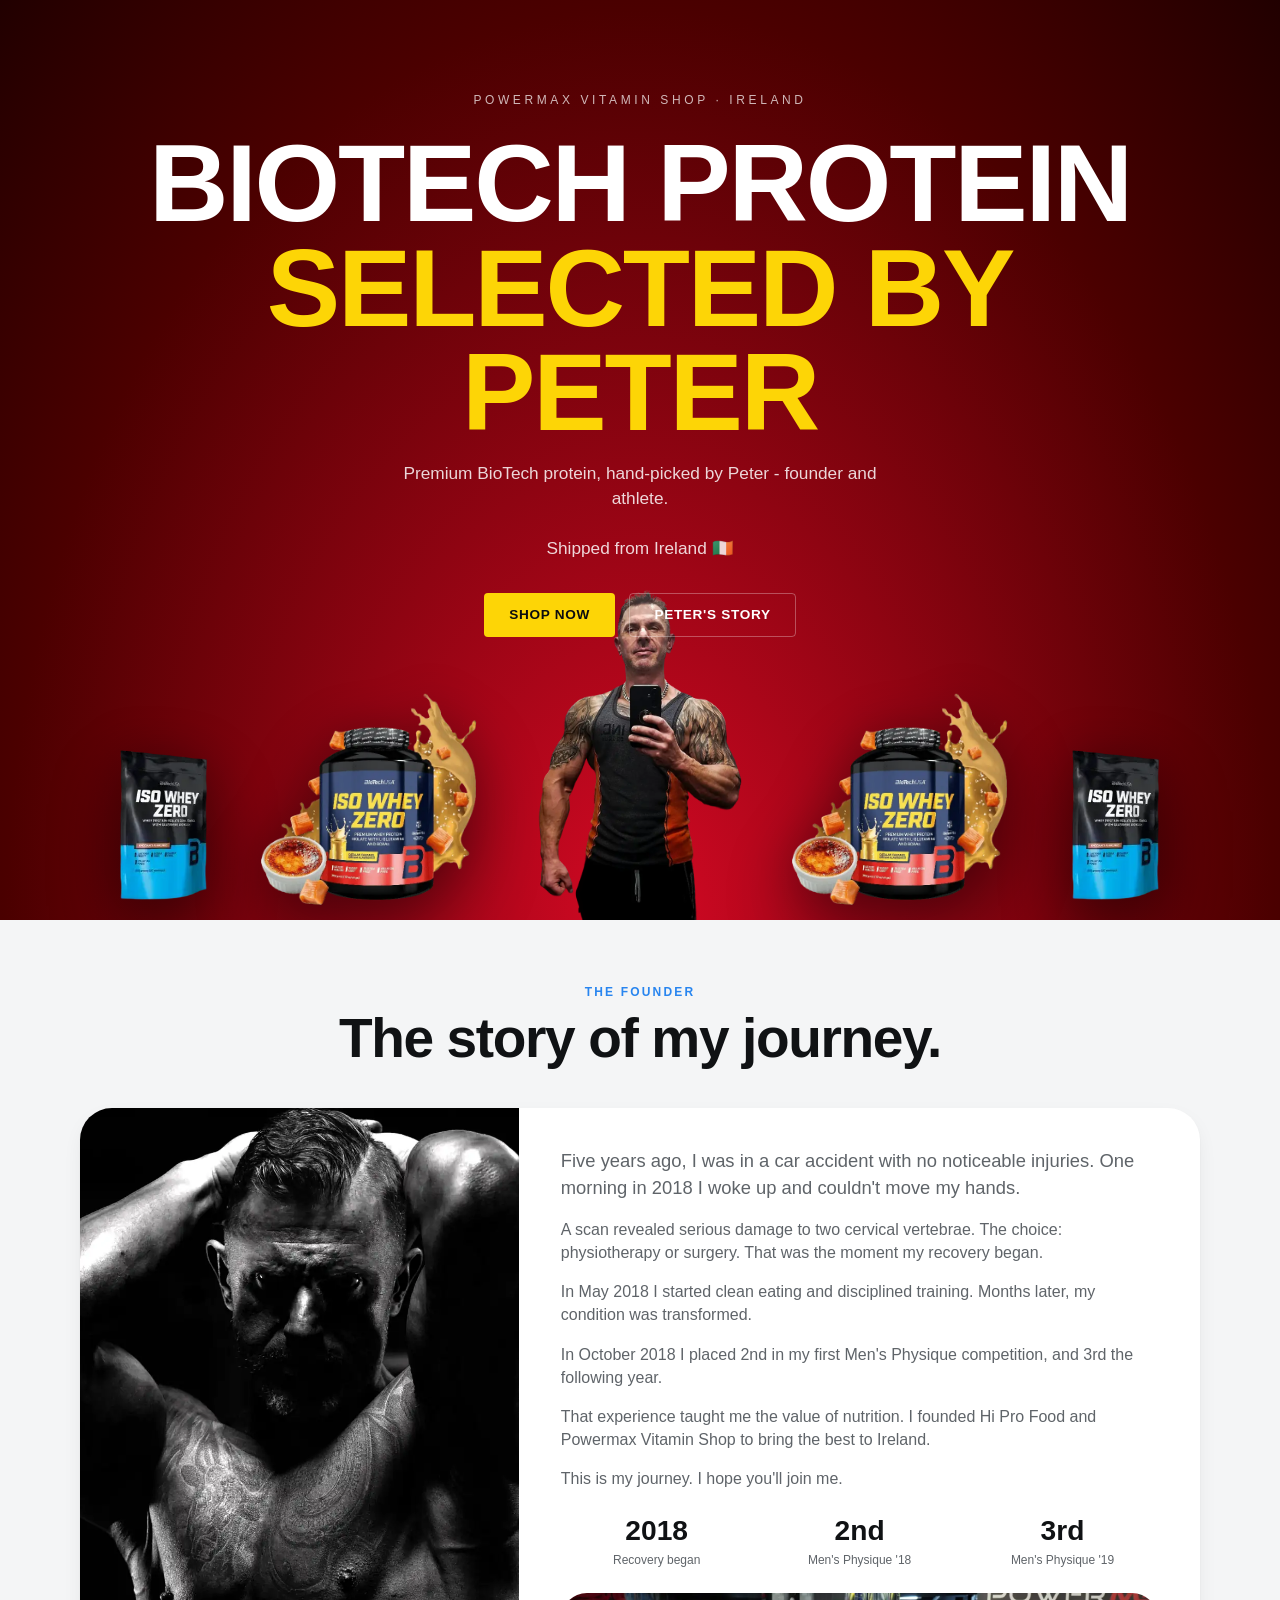
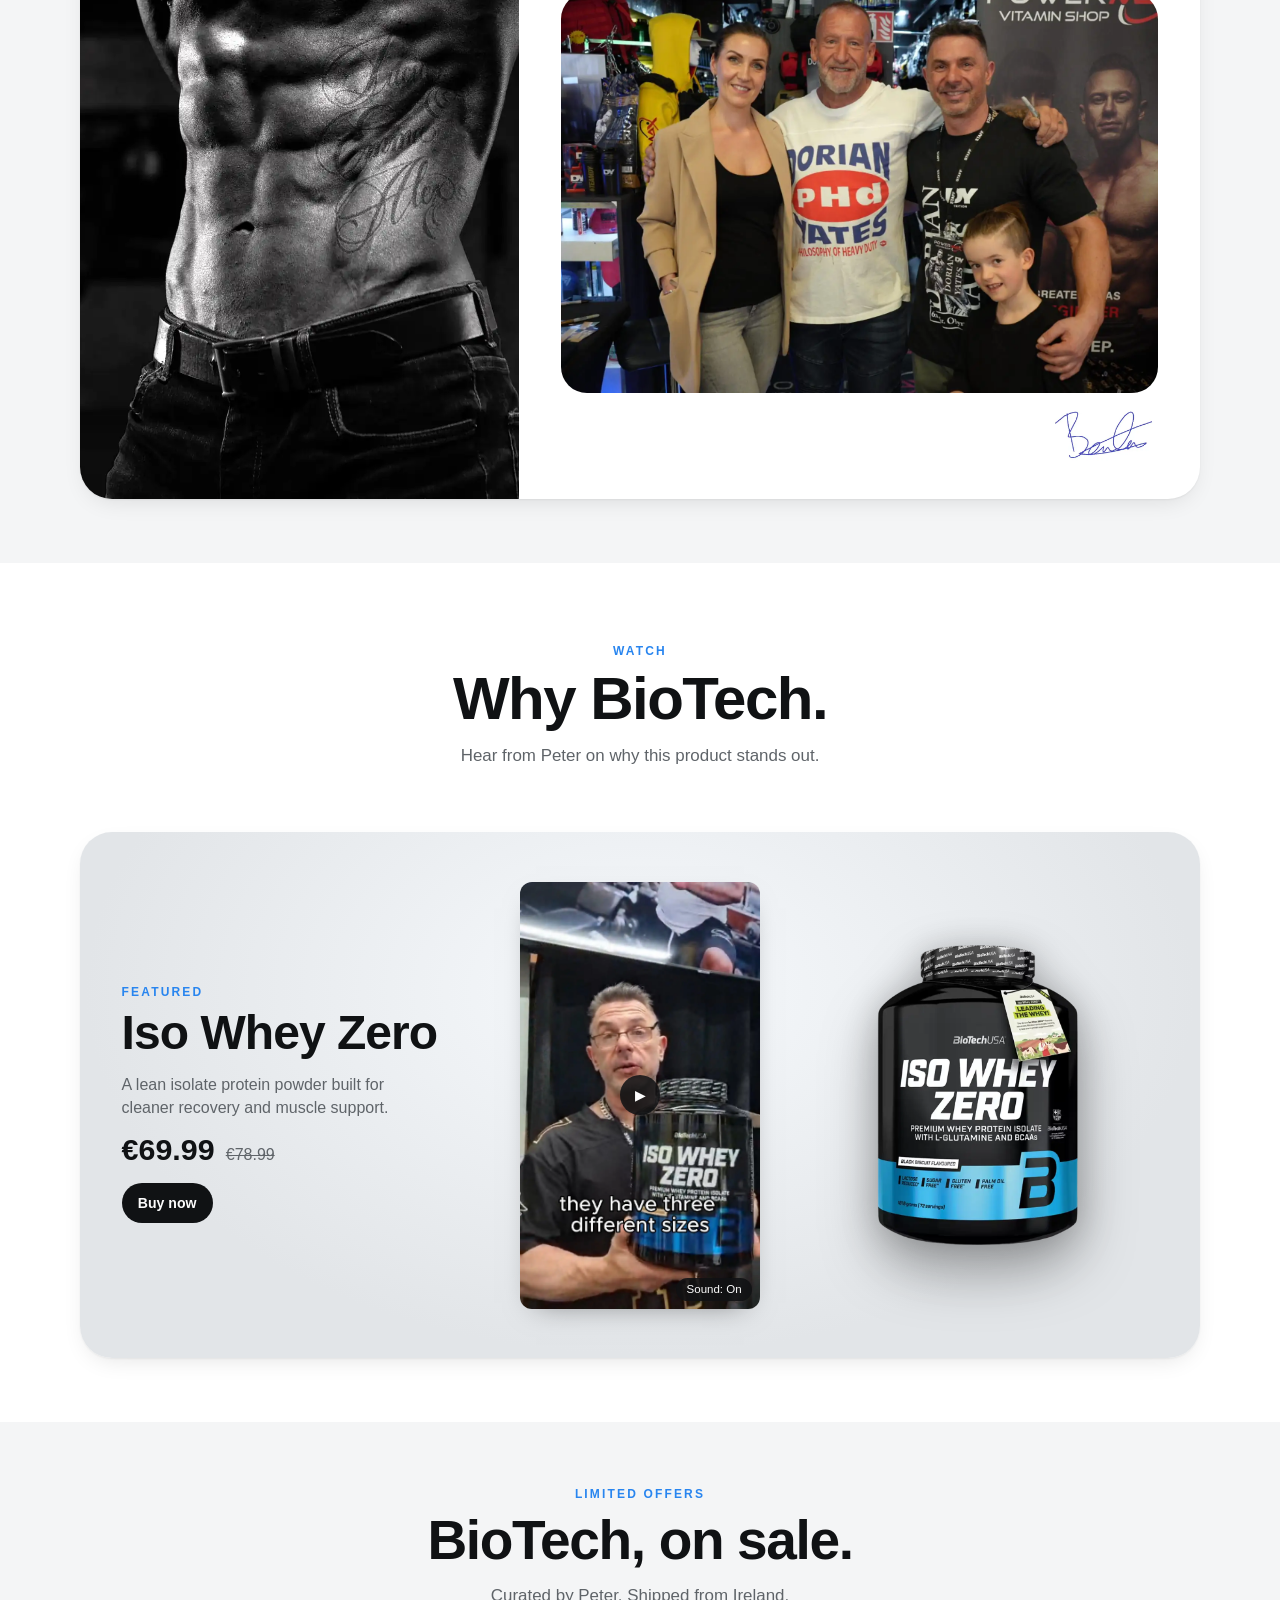
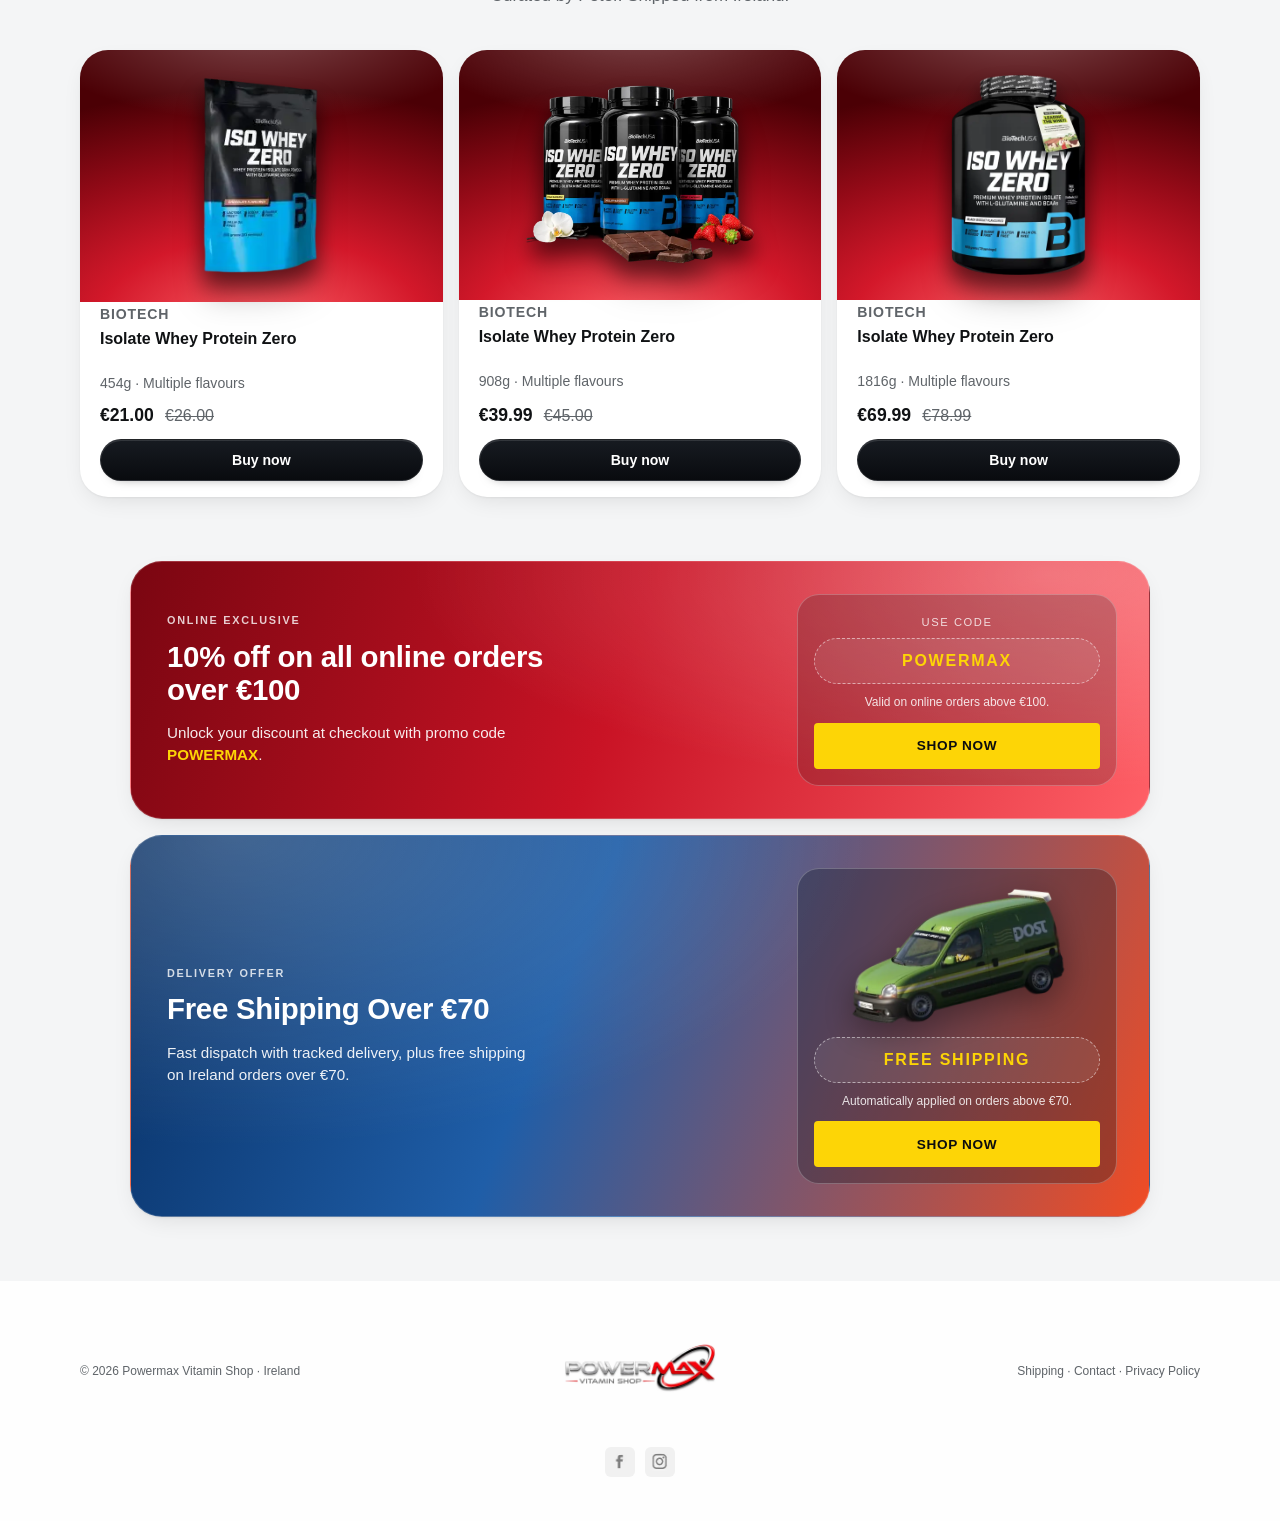
<file: biotech/index.html>
<!doctype html>
<html lang="en">
<head>
  <meta charset="UTF-8">
  <meta name="viewport" content="width=device-width, initial-scale=1.0">
  <title>Powermax Vitamin Shop</title>
  <meta name="description" content="Premium BioTech protein, hand-picked by Peter - founder and athlete. Shipped from Ireland 🇮🇪. 10% off on all online orders over €100. Get the best deals!">
  <meta property="og:type" content="website">
  <meta property="og:title" content="Powermax Vitamin Shop">
  <meta property="og:description" content="Premium BioTech protein, hand-picked by Peter - founder and athlete. Shipped from Ireland 🇮🇪. 10% off on all online orders over €100. Get the best deals!">
  <meta property="og:image" content="../img/video-poster.webp">
  <meta name="twitter:card" content="summary_large_image">
  <meta name="twitter:title" content="Powermax Vitamin Shop">
  <meta name="twitter:description" content="Premium BioTech protein, hand-picked by Peter - founder and athlete. Shipped from Ireland 🇮🇪. 10% off on all online orders over €100. Get the best deals!">
  <meta name="twitter:image" content="../img/video-poster.webp">
  <!-- Google Tag Manager -->
  <script>
    (function(w,d,s,l,i){w[l]=w[l]||[];w[l].push({'gtm.start':
    new Date().getTime(),event:'gtm.js'});var f=d.getElementsByTagName(s)[0],
    j=d.createElement(s),dl=l!='dataLayer'?'&l='+l:'';j.async=true;j.src=
    'https://www.googletagmanager.com/gtm.js?id='+i+dl;f.parentNode.insertBefore(j,f);
    })(window,document,'script','dataLayer','GTM-KMP6T27V');
  </script>
  <!-- End Google Tag Manager -->
  <link rel="icon" type="image/png" href="../img/favicon-96x96.png" sizes="96x96" />
  <link rel="icon" type="image/svg+xml" href="../img/favicon.svg" />
  <link rel="shortcut icon" href="../img/favicon.ico" />
  <link rel="apple-touch-icon" sizes="180x180" href="../img/apple-touch-icon.png" />
  <link rel="stylesheet" href="../styles.css">
</head>
<body>
  <!-- Google Tag Manager (noscript) -->
  <noscript><iframe src="https://www.googletagmanager.com/ns.html?id=GTM-KMP6T27V"
  height="0" width="0" style="display:none;visibility:hidden"></iframe></noscript>
  <!-- End Google Tag Manager (noscript) -->
  <header class="hero" id="top">
    <div class="hero__inner container">
      <p class="hero__eyebrow">Powermax Vitamin Shop · Ireland</p>
      <h1 class="hero__title">BioTech Protein <span>Selected by Peter</span></h1>
      <p class="hero__subtitle">Premium BioTech protein, hand-picked by Peter - founder and athlete. <br> <br> Shipped from Ireland 🇮🇪</p>
      <div class="hero__actions">
        <a class="btn btn--primary" href="#sale">Shop Now</a>
        <a class="btn btn--ghost" href="#founder">Peter's Story</a>
      </div>
      <div class="hero__products" aria-hidden="true">
        <img src="../img/iso-banana.webp" alt="">
        <img src="../img/iso-caramel.webp" alt="">
        <div class="hero__peter-spacer" aria-hidden="true"></div>
        <img src="../img/iso-caramel.webp" alt="">
        <img src="../img/iso-banana.webp" alt="">
      </div>
    </div>
    <img src="../img/peter_hero.webp" alt="Peter" class="hero__peter-hero">
  </header>

  <main>
    <section class="section section--light" id="founder">
      <div class="container">
        <p class="section__eyebrow section__eyebrow--center">The Founder</p>
        <h2 class="section__title section__title--center">The story of my journey.</h2>

        <article class="story-card">
          <div class="story-card__image-wrap">
            <img src="../img/founder.webp" alt="Peter, founder of Powermax Vitamin Shop" class="story-card__image">
          </div>
          <div class="story-card__content">
            <p class="story-card__lead">Five years ago, I was in a car accident with no noticeable injuries. One morning in 2018 I woke up and couldn't move my hands.</p>
            <p>A scan revealed serious damage to two cervical vertebrae. The choice: physiotherapy or surgery. That was the moment my recovery began.</p>
            <p>In May 2018 I started clean eating and disciplined training. Months later, my condition was transformed.</p>
            <p>In October 2018 I placed 2nd in my first Men's Physique competition, and 3rd the following year.</p>
            <p>That experience taught me the value of nutrition. I founded Hi Pro Food and Powermax Vitamin Shop to bring the best to Ireland.</p>
            <p class="story-card__lead-sm">This is my journey. I hope you'll join me.</p>

            <ul class="story-card__stats" aria-label="Achievements">
              <li><strong>2018</strong><span>Recovery began</span></li>
              <li><strong>2nd</strong><span>Men's Physique '18</span></li>
              <li><strong>3rd</strong><span>Men's Physique '19</span></li>
            </ul>

            <img src="../img/family.webp" alt="Peter with his family at Powermax Vitamin Shop" class="story-card__family">
            <img src="../img/founder-signature.webp" alt="Peter signature" class="story-card__signature">
          </div>
        </article>
      </div>
    </section>

    <section class="section section--biotech" id="biotech">
      <div class="container section__center">
        <p class="section__eyebrow">Watch</p>
        <h2 class="section__title section__title--biotech">Why BioTech.</h2>
        <p class="section__subcopy section__subcopy--biotech">Hear from Peter on why this product stands out.</p>
      </div>
    </section>

    <section class="section" id="featured">
      <div class="container">
        <div class="featured-card">
          <div class="featured-card__content">
            <p class="section__eyebrow section__eyebrow--left">Featured</p>
            <h3>Iso Whey Zero</h3>
            <p>A lean isolate protein powder built for cleaner recovery and muscle support.</p>
            <div class="price-row">
              <strong>€69.99</strong>
              <span>€78.99</span>
            </div>
            <a class="btn btn--dark" href="https://powermaxvitaminshop.ie/product/biotech-isolate-whey-protein-zero-1816g/" target="_blank" rel="noopener noreferrer">Buy now</a>
          </div>
          <div class="featured-video" id="videoFeature" role="button" tabindex="0" aria-label="Toggle Why BioTech video playback">
            <video id="whyVideo" class="featured-video__media" poster="../img/video-poster.webp" preload="metadata" playsinline>
              <source src="../img/peter480_final.mp4" type="video/mp4">
              Your browser does not support the video tag.
            </video>
            <button class="featured-video__play" id="videoPlayButton" type="button" aria-label="Play or pause Why BioTech video">▶</button>
            <button class="featured-video__mute" id="muteButton" type="button" aria-pressed="false" aria-label="Mute video">Sound: On</button>
          </div>
          <img src="../img/iso-whey-zero.webp" alt="Iso Whey Zero product" class="featured-card__product">
        </div>
      </div>
    </section>

    <section class="section section--light" id="sale">
      <div class="container section__center">
        <p class="section__eyebrow">Limited offers</p>
        <h2 class="section__title">BioTech, on sale.</h2>
        <p class="section__subcopy">Curated by Peter. Shipped from Ireland.</p>

        <div class="product-grid">
          <article class="product-card">
            <div class="product-card__visual"><img src="../img/iso-banana.webp" alt="Iso Whey Zero 454g Banana" class="product-card__img--sale-shadow"></div>
            <p class="product-card__brand">BioTech</p>
            <h3>Isolate Whey Protein Zero</h3>
            <p>454g · Multiple flavours</p>
            <div class="price-row"><strong>€21.00</strong><span>€26.00</span></div>
            <a class="btn btn--dark" href="https://powermaxvitaminshop.ie/product/biotech-isolate-whey-zero-protein-454g/" target="_blank" rel="noopener noreferrer">Buy now</a>
          </article>

          <article class="product-card">
            <div class="product-card__visual"><img src="../img/iso-1kg.webp" alt="BioTech Isolate Whey Protein Zero 908g" class="product-card__img--sale-shadow"></div>
            <p class="product-card__brand">BioTech</p>
            <h3>Isolate Whey Protein Zero</h3>
            <p>908g · Multiple flavours</p>
            <div class="price-row"><strong>€39.99</strong><span>€45.00</span></div>
            <a class="btn btn--dark" href="https://powermaxvitaminshop.ie/product/biotech-isolate-whey-protein-zero-908g/" target="_blank" rel="noopener noreferrer">Buy now</a>
          </article>

          <article class="product-card">
            <div class="product-card__visual"><img src="../img/iso-whey-zero.webp" alt="Isolate Whey Protein Zero 1816g Strawberry" class="product-card__img--iso-whey product-card__img--sale-shadow"></div>
            <p class="product-card__brand">BioTech</p>
            <h3>Isolate Whey Protein Zero</h3>
            <p>1816g · Multiple flavours</p>
            <div class="price-row"><strong>€69.99</strong><span>€78.99</span></div>
            <a class="btn btn--dark" href="https://powermaxvitaminshop.ie/product/biotech-isolate-whey-protein-zero-1816g/" target="_blank" rel="noopener noreferrer">Buy now</a>
          </article>
        </div>

        <article class="promo-card" aria-label="Online orders promo">
          <div class="promo-card__content">
            <p class="promo-card__eyebrow">Online Exclusive</p>
            <h3>10% off on all online orders over €100</h3>
            <p class="promo-card__text">Unlock your discount at checkout with promo code <strong>POWERMAX</strong>.</p>
          </div>
          <div class="promo-card__code-wrap" aria-label="Promo code details">
            <p class="promo-card__hint">Use code</p>
            <p class="promo-card__code">POWERMAX</p>
            <p class="promo-card__terms">Valid on online orders above €100.</p>
            <a class="btn btn--primary promo-card__btn" href="https://powermaxvitaminshop.ie/?s=biotech&post_type=product" target="_blank" rel="noopener noreferrer">Shop Now</a>
          </div>
        </article>

        <article class="promo-card promo-card--shipping" aria-label="Free shipping promo">
          <div class="promo-card__content">
            <p class="promo-card__eyebrow">Delivery Offer</p>
            <h3>Free Shipping Over €70</h3>
            <p class="promo-card__text">Fast dispatch with tracked delivery, plus free shipping on Ireland orders over €70.</p>
          </div>
          <div class="promo-card__code-wrap" aria-label="Shipping offer details">
            <img src="../img/anpost.webp" alt="An Post delivery car" class="promo-card__vehicle">
            <p class="promo-card__code">FREE SHIPPING</p>
            <p class="promo-card__terms">Automatically applied on orders above €70.</p>
            <a class="btn btn--primary promo-card__btn" href="https://powermaxvitaminshop.ie/?s=biotech&post_type=product" target="_blank" rel="noopener noreferrer">Shop Now</a>
          </div>
        </article>
      </div>
    </section>
  </main>

  <footer class="footer">
    <div class="container footer__inner">
      <p>© 2026 Powermax Vitamin Shop · Ireland</p>
      <img src="../img/powermax-logo.webp" alt="Powermax logo" class="footer__logo">
      <p><a href="https://powermaxvitaminshop.ie/shipping/" target="_blank" rel="noopener noreferrer">Shipping</a> · <a href="https://powermaxvitaminshop.ie/contact/" target="_blank" rel="noopener noreferrer">Contact</a> · <a href="https://powermaxvitaminshop.ie/privacy-policy/" target="_blank" rel="noopener noreferrer">Privacy Policy</a></p>
    </div>
    <div class="footer__socials" aria-label="Social media">
      <a href="https://www.facebook.com/hiproproducts" target="_blank" rel="noopener noreferrer" aria-label="Facebook">
        <img src="../img/instagram-icon.webp" alt="Facebook">
      </a>
      <a href="https://www.instagram.com/powermaxvitaminshop/" target="_blank" rel="noopener noreferrer" aria-label="Instagram">
        <img src="../img/facebook-icon.webp" alt="Instagram">
      </a>
    </div>
  </footer>

  <script src="../script.js"></script>
</body>
</html>
</file>
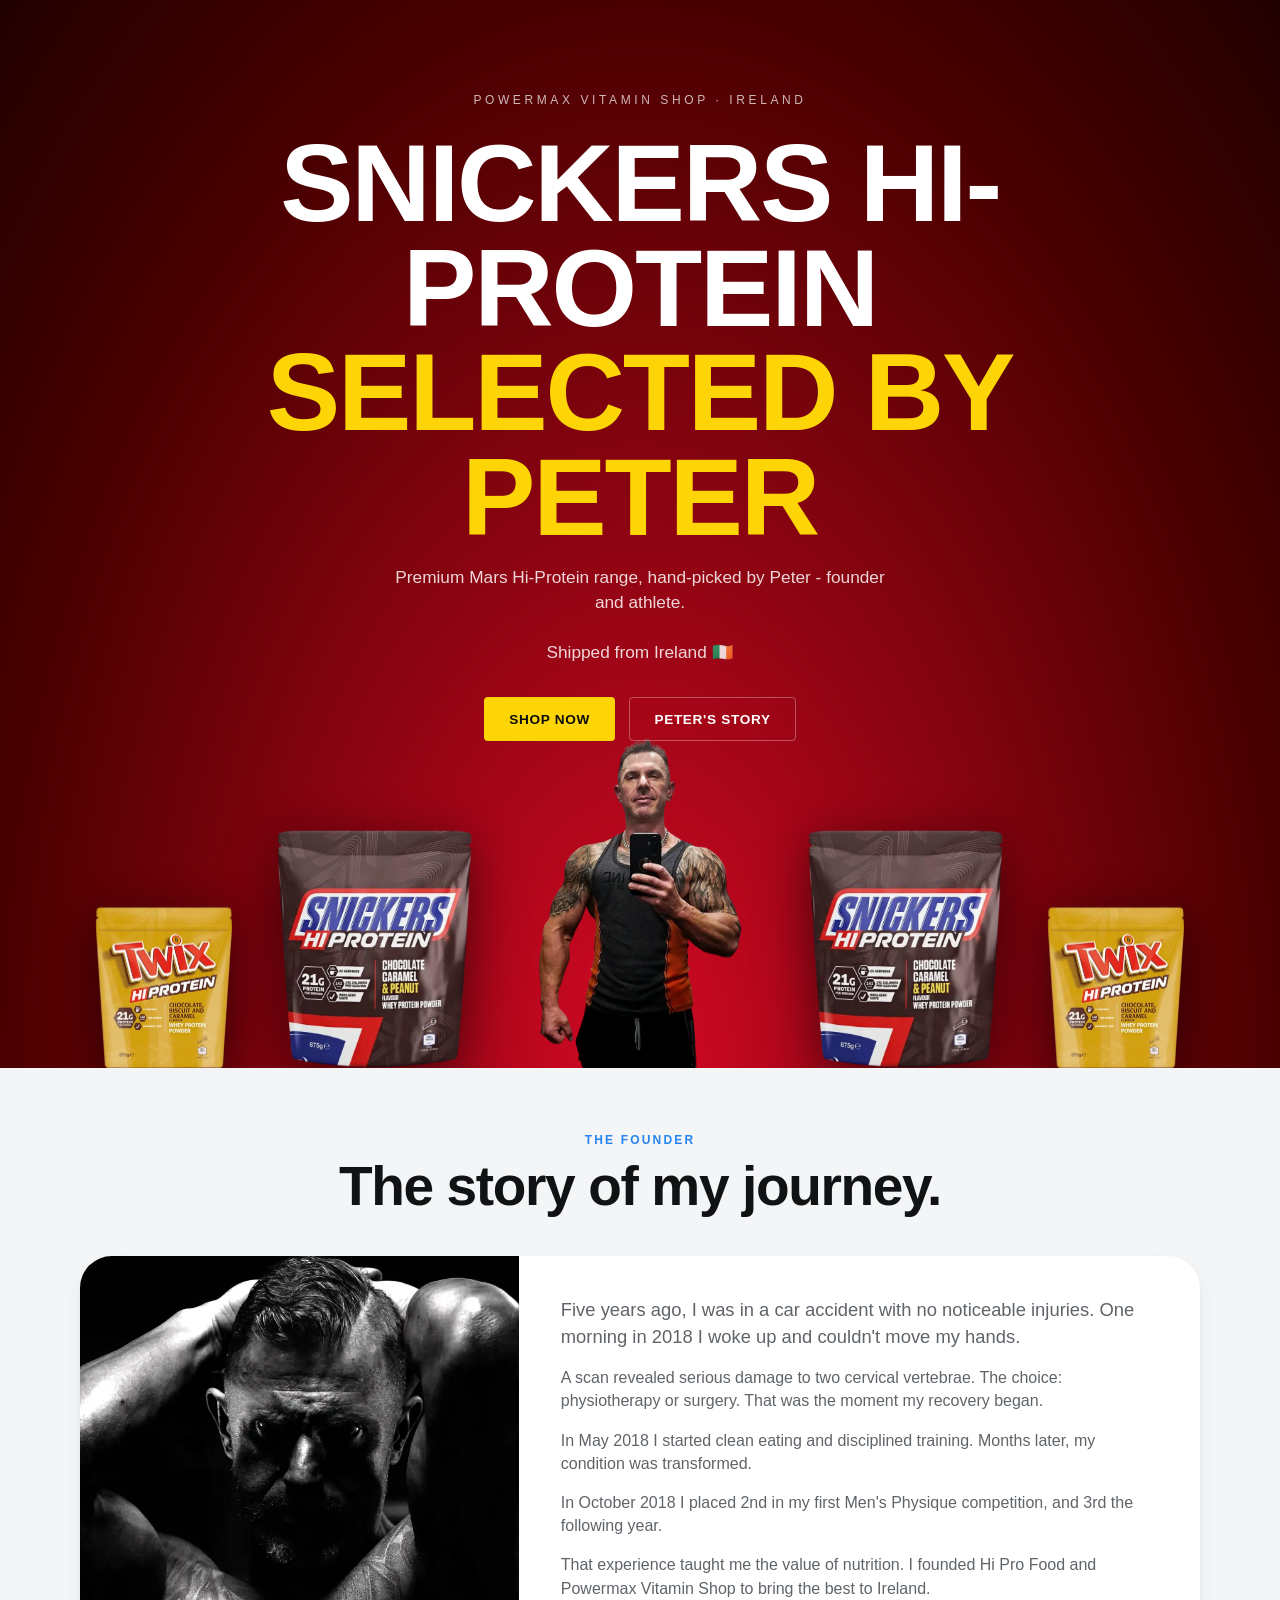
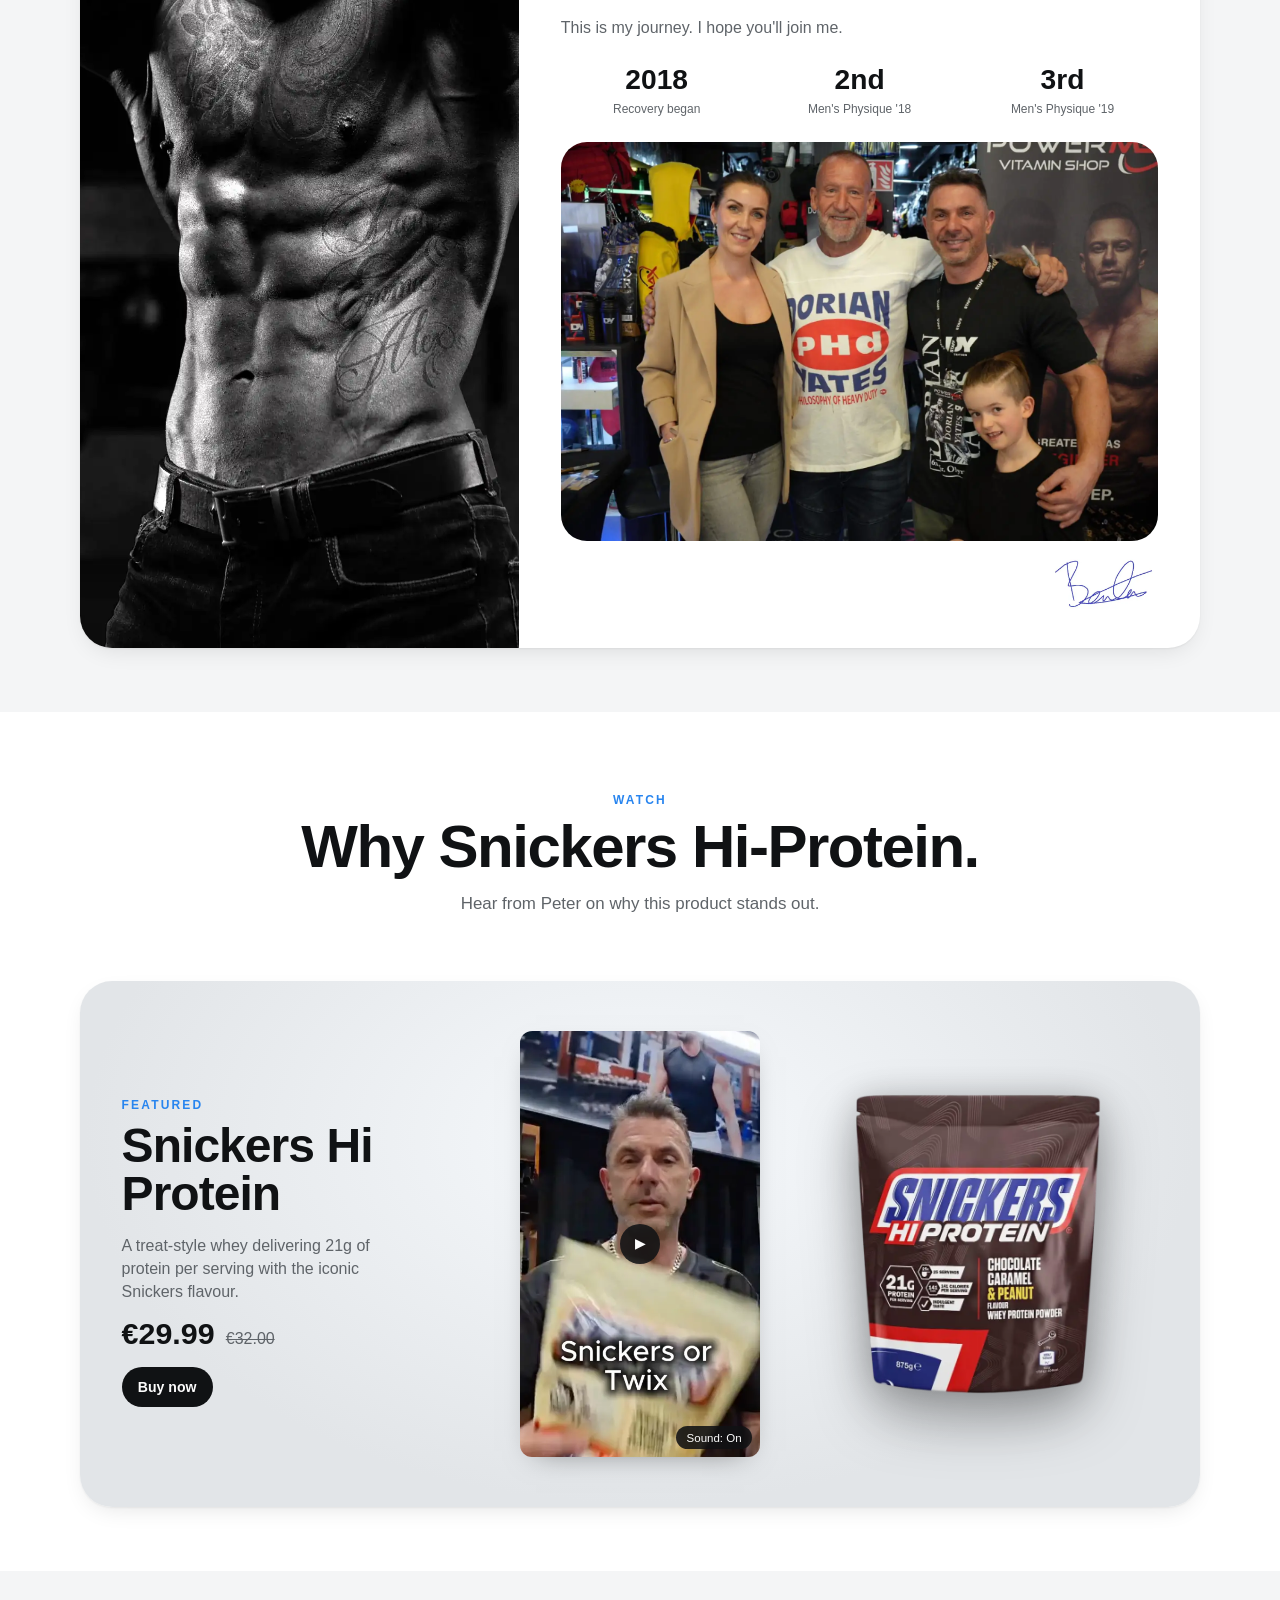
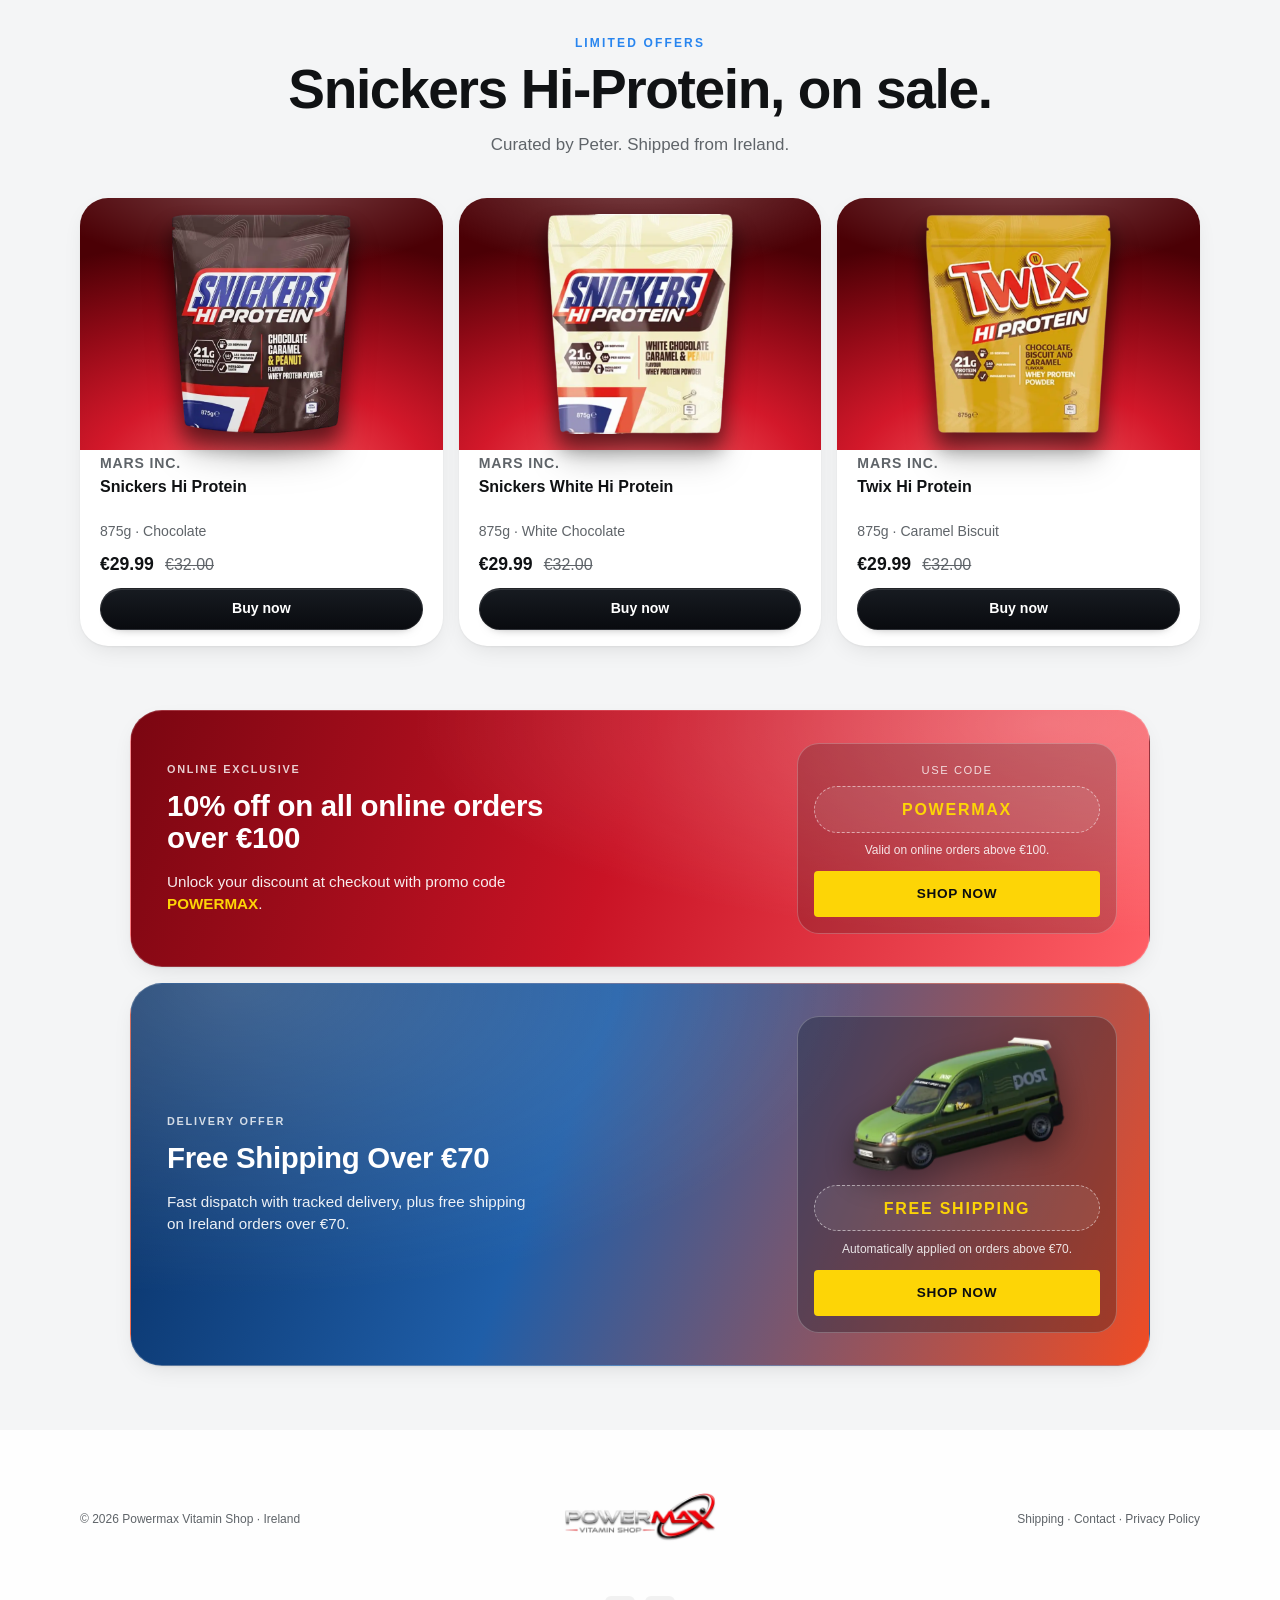
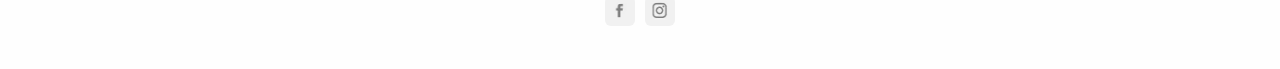
<file: snickers/index.html>
<!doctype html>
<html lang="en">
<head>
  <meta charset="UTF-8">
  <meta name="viewport" content="width=device-width, initial-scale=1.0">
  <title>Powermax Vitamin Shop</title>
  <meta name="description" content="Premium Mars Hi-Protein range, hand-picked by Peter - founder and athlete. Shipped from Ireland 🇮🇪. 10% off on all online orders over €100. Get the best deals!">
  <meta property="og:type" content="website">
  <meta property="og:title" content="Powermax Vitamin Shop">
  <meta property="og:description" content="Premium Mars Hi-Protein range, hand-picked by Peter - founder and athlete. Shipped from Ireland 🇮🇪. 10% off on all online orders over €100. Get the best deals!">
  <meta property="og:image" content="../img/peter_snickers_cover.webp">
  <meta name="twitter:card" content="summary_large_image">
  <meta name="twitter:title" content="Powermax Vitamin Shop">
  <meta name="twitter:description" content="Premium Mars Hi-Protein range, hand-picked by Peter - founder and athlete. Shipped from Ireland 🇮🇪. 10% off on all online orders over €100. Get the best deals!">
  <meta name="twitter:image" content="../img/peter_snickers_cover.webp">
  <!-- Google Tag Manager -->
  <script>
    (function(w,d,s,l,i){w[l]=w[l]||[];w[l].push({'gtm.start':
    new Date().getTime(),event:'gtm.js'});var f=d.getElementsByTagName(s)[0],
    j=d.createElement(s),dl=l!='dataLayer'?'&l='+l:'';j.async=true;j.src=
    'https://www.googletagmanager.com/gtm.js?id='+i+dl;f.parentNode.insertBefore(j,f);
    })(window,document,'script','dataLayer','GTM-KMP6T27V');
  </script>
  <!-- End Google Tag Manager -->
  <link rel="icon" type="image/png" href="../img/favicon-96x96.png" sizes="96x96" />
  <link rel="icon" type="image/svg+xml" href="../img/favicon.svg" />
  <link rel="shortcut icon" href="../img/favicon.ico" />
  <link rel="apple-touch-icon" sizes="180x180" href="../img/apple-touch-icon.png" />
  <link rel="stylesheet" href="../styles.css">
</head>
<body>
  <!-- Google Tag Manager (noscript) -->
  <noscript><iframe src="https://www.googletagmanager.com/ns.html?id=GTM-KMP6T27V"
  height="0" width="0" style="display:none;visibility:hidden"></iframe></noscript>
  <!-- End Google Tag Manager (noscript) -->
  <header class="hero" id="top">
    <div class="hero__inner container">
      <p class="hero__eyebrow">Powermax Vitamin Shop · Ireland</p>
      <h1 class="hero__title">Snickers Hi-Protein <span>Selected by Peter</span></h1>
      <p class="hero__subtitle">Premium Mars Hi-Protein range, hand-picked by Peter - founder and athlete. <br> <br> Shipped from Ireland 🇮🇪</p>
      <div class="hero__actions">
        <a class="btn btn--primary" href="#sale">Shop Now</a>
        <a class="btn btn--ghost" href="#founder">Peter's Story</a>
      </div>
      <div class="hero__products" aria-hidden="true">
        <img src="../img/twix-protein.webp" alt="" style="transform: scale(0.82); transform-origin: center bottom;">
        <img src="../img/snickers-c-protein.webp" alt="" style="transform: scale(0.86); transform-origin: center bottom;">
        <div class="hero__peter-spacer" aria-hidden="true"></div>
        <img src="../img/snickers-c-protein.webp" alt="" style="transform: scale(0.86); transform-origin: center bottom;">
        <img src="../img/twix-protein.webp" alt="" style="transform: scale(0.82); transform-origin: center bottom;">
      </div>
    </div>
    <img src="../img/peter_hero.webp" alt="Peter" class="hero__peter-hero">
  </header>

  <main>
    <section class="section section--light" id="founder">
      <div class="container">
        <p class="section__eyebrow section__eyebrow--center">The Founder</p>
        <h2 class="section__title section__title--center">The story of my journey.</h2>

        <article class="story-card">
          <div class="story-card__image-wrap">
            <img src="../img/founder.webp" alt="Peter, founder of Powermax Vitamin Shop" class="story-card__image">
          </div>
          <div class="story-card__content">
            <p class="story-card__lead">Five years ago, I was in a car accident with no noticeable injuries. One morning in 2018 I woke up and couldn't move my hands.</p>
            <p>A scan revealed serious damage to two cervical vertebrae. The choice: physiotherapy or surgery. That was the moment my recovery began.</p>
            <p>In May 2018 I started clean eating and disciplined training. Months later, my condition was transformed.</p>
            <p>In October 2018 I placed 2nd in my first Men's Physique competition, and 3rd the following year.</p>
            <p>That experience taught me the value of nutrition. I founded Hi Pro Food and Powermax Vitamin Shop to bring the best to Ireland.</p>
            <p class="story-card__lead-sm">This is my journey. I hope you'll join me.</p>

            <ul class="story-card__stats" aria-label="Achievements">
              <li><strong>2018</strong><span>Recovery began</span></li>
              <li><strong>2nd</strong><span>Men's Physique '18</span></li>
              <li><strong>3rd</strong><span>Men's Physique '19</span></li>
            </ul>

            <img src="../img/family.webp" alt="Peter with his family at Powermax Vitamin Shop" class="story-card__family">
            <img src="../img/founder-signature.webp" alt="Peter signature" class="story-card__signature">
          </div>
        </article>
      </div>
    </section>

    <section class="section section--biotech" id="biotech">
      <div class="container section__center">
        <p class="section__eyebrow">Watch</p>
        <h2 class="section__title section__title--biotech">Why Snickers Hi-Protein.</h2>
        <p class="section__subcopy section__subcopy--biotech">Hear from Peter on why this product stands out.</p>
      </div>
    </section>

    <section class="section" id="featured">
      <div class="container">
        <div class="featured-card">
          <div class="featured-card__content">
            <p class="section__eyebrow section__eyebrow--left">Featured</p>
            <h3>Snickers Hi Protein</h3>
            <p>A treat-style whey delivering 21g of protein per serving with the iconic Snickers flavour.</p>
            <div class="price-row">
              <strong>€29.99</strong>
              <span>€32.00</span>
            </div>
            <a class="btn btn--dark" href="https://powermaxvitaminshop.ie/product/mars-hi-protein-powder-range-875g/" target="_blank" rel="noopener noreferrer">Buy now</a>
          </div>
          <div class="featured-video" id="videoFeature" role="button" tabindex="0" aria-label="Toggle Why Mars Hi-Protein video playback">
            <video id="whyVideo" class="featured-video__media" poster="../img/peter_snickers_cover.webp" preload="metadata" playsinline>
              <source src="../img/peter_snickers_final.mp4" type="video/mp4">
              Your browser does not support the video tag.
            </video>
            <button class="featured-video__play" id="videoPlayButton" type="button" aria-label="Play or pause Why Mars Hi-Protein video">▶</button>
            <button class="featured-video__mute" id="muteButton" type="button" aria-pressed="false" aria-label="Mute video">Sound: On</button>
          </div>
          <img src="../img/snickers-c-protein.webp" alt="Snickers Hi Protein product" class="featured-card__product">
        </div>
      </div>
    </section>

    <section class="section section--light" id="sale">
      <div class="container section__center">
        <p class="section__eyebrow">Limited offers</p>
        <h2 class="section__title">Snickers Hi-Protein, on sale.</h2>
        <p class="section__subcopy">Curated by Peter. Shipped from Ireland.</p>

        <div class="product-grid">
          <article class="product-card">
            <div class="product-card__visual"><img src="../img/snickers-c-protein.webp" alt="Snickers Hi Protein 875g Chocolate" class="product-card__img--sale-shadow"></div>
            <p class="product-card__brand">Mars Inc.</p>
            <h3>Snickers Hi Protein</h3>
            <p>875g · Chocolate</p>
            <div class="price-row"><strong>€29.99</strong><span>€32.00</span></div>
            <a class="btn btn--dark" href="https://powermaxvitaminshop.ie/product/mars-hi-protein-powder-range-875g/" target="_blank" rel="noopener noreferrer">Buy now</a>
          </article>

          <article class="product-card">
            <div class="product-card__visual"><img src="../img/snickers-w-protein.webp" alt="Snickers White Hi Protein 875g" class="product-card__img--sale-shadow"></div>
            <p class="product-card__brand">Mars Inc.</p>
            <h3>Snickers White Hi Protein</h3>
            <p>875g · White Chocolate</p>
            <div class="price-row"><strong>€29.99</strong><span>€32.00</span></div>
            <a class="btn btn--dark" href="https://powermaxvitaminshop.ie/product/mars-hi-protein-powder-range-875g/" target="_blank" rel="noopener noreferrer">Buy now</a>
          </article>

          <article class="product-card">
            <div class="product-card__visual"><img src="../img/twix-protein.webp" alt="Twix Hi Protein 875g" class="product-card__img--sale-shadow"></div>
            <p class="product-card__brand">Mars Inc.</p>
            <h3>Twix Hi Protein</h3>
            <p>875g · Caramel Biscuit</p>
            <div class="price-row"><strong>€29.99</strong><span>€32.00</span></div>
            <a class="btn btn--dark" href="https://powermaxvitaminshop.ie/product/mars-hi-protein-powder-range-875g/" target="_blank" rel="noopener noreferrer">Buy now</a>
          </article>
        </div>

        <article class="promo-card" aria-label="Online orders promo">
          <div class="promo-card__content">
            <p class="promo-card__eyebrow">Online Exclusive</p>
            <h3>10% off on all online orders over €100</h3>
            <p class="promo-card__text">Unlock your discount at checkout with promo code <strong>POWERMAX</strong>.</p>
          </div>
          <div class="promo-card__code-wrap" aria-label="Promo code details">
            <p class="promo-card__hint">Use code</p>
            <p class="promo-card__code">POWERMAX</p>
            <p class="promo-card__terms">Valid on online orders above €100.</p>
            <a class="btn btn--primary promo-card__btn" href="https://powermaxvitaminshop.ie/?s=mars+protein&post_type=product" target="_blank" rel="noopener noreferrer">Shop Now</a>
          </div>
        </article>

        <article class="promo-card promo-card--shipping" aria-label="Free shipping promo">
          <div class="promo-card__content">
            <p class="promo-card__eyebrow">Delivery Offer</p>
            <h3>Free Shipping Over €70</h3>
            <p class="promo-card__text">Fast dispatch with tracked delivery, plus free shipping on Ireland orders over €70.</p>
          </div>
          <div class="promo-card__code-wrap" aria-label="Shipping offer details">
            <img src="../img/anpost.webp" alt="An Post delivery car" class="promo-card__vehicle">
            <p class="promo-card__code">FREE SHIPPING</p>
            <p class="promo-card__terms">Automatically applied on orders above €70.</p>
            <a class="btn btn--primary promo-card__btn" href="https://powermaxvitaminshop.ie/?s=mars+protein&post_type=product" target="_blank" rel="noopener noreferrer">Shop Now</a>
          </div>
        </article>
      </div>
    </section>
  </main>

  <footer class="footer">
    <div class="container footer__inner">
      <p>© 2026 Powermax Vitamin Shop · Ireland</p>
      <img src="../img/powermax-logo.webp" alt="Powermax logo" class="footer__logo">
      <p><a href="https://powermaxvitaminshop.ie/shipping/" target="_blank" rel="noopener noreferrer">Shipping</a> · <a href="https://powermaxvitaminshop.ie/contact/" target="_blank" rel="noopener noreferrer">Contact</a> · <a href="https://powermaxvitaminshop.ie/privacy-policy/" target="_blank" rel="noopener noreferrer">Privacy Policy</a></p>
    </div>
    <div class="footer__socials" aria-label="Social media">
      <a href="https://www.facebook.com/hiproproducts" target="_blank" rel="noopener noreferrer" aria-label="Facebook">
        <img src="../img/instagram-icon.webp" alt="Facebook">
      </a>
      <a href="https://www.instagram.com/powermaxvitaminshop/" target="_blank" rel="noopener noreferrer" aria-label="Instagram">
        <img src="../img/facebook-icon.webp" alt="Instagram">
      </a>
    </div>
  </footer>

  <script src="../script.js"></script>
</body>
</html>
</file>
<file: styles.css>
:root {
  --bg: #fcfcfc;
  --text: #101214;
  --muted: #5f6469;
  --blue: #2885ef;
  --yellow: #fdd506;
  --card-bg: #ffffff;
  --light-section: #f4f5f6;
  --shadow: 0 8px 24px -8px rgba(0, 0, 0, 0.12), 0 1px 2px rgba(0, 0, 0, 0.05);
  --radius-lg: 32px;
  --radius-md: 28px;
}

* {
  box-sizing: border-box;
}

html,
body {
  margin: 0;
  padding: 0;
}

body {
  background: var(--bg);
  color: var(--text);
  font-family: "SF Pro Display", "Segoe UI", "Helvetica Neue", sans-serif;
  line-height: 1.45;
}

img {
  display: block;
  max-width: 100%;
}

.container {
  width: min(1120px, calc(100% - 2rem));
  margin: 0 auto;
}

.hero {
  position: relative;
  overflow: hidden;
  min-height: 920px;
  background: radial-gradient(ellipse at 50% 100%, #d40924 0%, #8f0412 35%, #4b0000 70%, #210000 100%);
  color: #fff;
  padding: 5.75rem 0 0;
}

.hero__inner {
  position: relative;
  z-index: 1;
  text-align: center;
}

.hero__peter-spacer {
  display: block;
}

.hero__peter-hero {
  position: absolute;
  bottom: 0;
  left: 50%;
  transform: translateX(-50%);
  height: 330px;
  width: auto;
  pointer-events: none;
  z-index: 0;
}

.hero__eyebrow {
  margin: 0;
  text-transform: uppercase;
  letter-spacing: 0.3em;
  font-size: 0.75rem;
  color: rgba(255, 255, 255, 0.72);
}

.hero__title {
  margin: 1.35rem 0 1rem;
  font-family: Impact, Haettenschweiler, "Arial Black", sans-serif;
  font-size: clamp(2.55rem, 8.6vw, 7.9rem);
  line-height: 0.95;
  letter-spacing: -0.02em;
  text-transform: uppercase;
}

.hero__title span {
  display: block;
  color: var(--yellow);
}

.hero__subtitle {
  margin: 0 auto;
  width: min(520px, 100%);
  color: rgba(255, 255, 255, 0.84);
  font-size: 1.08rem;
}

.hero__actions {
  margin-top: 2rem;
  display: flex;
  justify-content: center;
  gap: 0.9rem;
  flex-wrap: wrap;
}

.btn {
  display: inline-flex;
  align-items: center;
  justify-content: center;
  border-radius: 4px;
  border: 1px solid transparent;
  text-decoration: none;
  text-transform: uppercase;
  letter-spacing: 0.05em;
  font-weight: 700;
  font-size: 0.85rem;
  min-height: 44px;
  padding: 0 1.5rem;
  cursor: pointer;
}

.btn--primary {
  background: var(--yellow);
  color: #0c0d0f;
}

.btn--ghost {
  color: #fff;
  border-color: rgba(255, 255, 255, 0.3);
}

.btn--dark {
  border-radius: 999px;
  background: #101214;
  color: #fcfcfc;
  text-transform: none;
  letter-spacing: 0;
  min-height: 40px;
  font-size: 0.88rem;
  font-weight: 550;
  padding: 0 1.15rem;
}

.hero__products {
  margin-top: 3.1rem;
  display: grid;
  align-items: end;
  gap: clamp(0.25rem, 1vw, 1rem);
  grid-template-columns: 0.74fr 1fr 1.22fr 1fr 0.74fr;
}

.hero__products img {
  filter: drop-shadow(0 26px 28px rgba(0, 0, 0, 0.3)) drop-shadow(0 0 16px rgba(0, 0, 0, 0.18));
  width: 100%;
  object-fit: contain;
}

.hero__products img:not(.hero__main-product) {
  filter: drop-shadow(0 30px 34px rgba(0, 0, 0, 0.36)) drop-shadow(0 0 22px rgba(0, 0, 0, 0.22));
}

.hero__main-product {
  width: min(360px, 100%);
  max-height: 300px;
  transform: translateY(52px) scale(1.06);
  transform-origin: center bottom;
}

.section {
  padding: 4rem 0;
}

.section--light {
  background: var(--light-section);
}

.section__center {
  text-align: center;
}

.section__eyebrow {
  margin: 0;
  color: var(--blue);
  text-transform: uppercase;
  letter-spacing: 0.18em;
  font-size: 0.75rem;
  font-weight: 600;
}

.section__eyebrow--center {
  text-align: center;
}

.section__eyebrow--left {
  text-align: left;
}

.section__title {
  margin: 0.6rem 0 0;
  font-size: clamp(2rem, 4.3vw, 3.75rem);
  line-height: 1;
  letter-spacing: -0.025em;
}

.section__title--center {
  text-align: center;
}

.section__subcopy {
  margin: 1rem auto 0;
  width: min(760px, 100%);
  color: var(--muted);
  font-size: 1.06rem;
}

.section--biotech {
  padding-top: 5rem;
  padding-bottom: 0;
  background: #ffffff;
}

#featured {
  background: #ffffff;
}

.section__title--biotech {
  margin-top: 0.5rem;
  font-size: clamp(2.45rem, 5.4vw, 3.75rem);
  letter-spacing: -0.025em;
}

.section__subcopy--biotech {
  margin-top: 0.95rem;
  width: min(760px, 100%);
  font-size: clamp(1rem, 1.75vw, 1.06rem);
}

.story-card {
  margin-top: 2.6rem;
  background: var(--card-bg);
  border-radius: var(--radius-lg);
  box-shadow: var(--shadow);
  overflow: hidden;
  display: grid;
  grid-template-columns: 1fr 1.55fr;
}

.story-card__image-wrap {
  min-height: 670px;
}

.story-card__image {
  height: 100%;
  width: 100%;
  object-fit: cover;
}

.story-card__content {
  padding: 2.55rem 2.6rem 2.2rem;
}

.story-card__lead {
  font-size: 1.15rem;
  color: var(--text);
}

.story-card__lead-sm {
  color: var(--text);
}

.story-card__content p {
  margin: 0 0 1rem;
  color: var(--muted);
}

.story-card__stats {
  margin: 1.3rem 0 1.5rem;
  padding: 0;
  list-style: none;
  display: grid;
  grid-template-columns: repeat(3, 1fr);
  gap: 0.7rem;
  text-align: center;
}

.story-card__stats strong {
  display: block;
  font-size: clamp(1.5rem, 2.2vw, 1.9rem);
  color: var(--text);
}

.story-card__stats span {
  display: block;
  color: var(--muted);
  font-size: 0.75rem;
}

.story-card__family {
  width: 100%;
  border-radius: 26px;
}

.story-card__signature {
  display: block;
  width: 112px;
  margin: 0.6rem 0 0 auto;
}

.video-feature {
  margin: 2.5rem auto 0;
  width: min(1104px, 100%);
  border-radius: var(--radius-lg);
  overflow: hidden;
  position: relative;
  cursor: pointer;
  outline: none;
  background: radial-gradient(ellipse at 50% 30%, #f6f9fc 0%, #e2e5e8 70%);
  box-shadow: var(--shadow);
}

.video-feature:focus-visible {
  box-shadow: 0 0 0 4px rgba(40, 133, 239, 0.35), var(--shadow);
}

.video-feature__video {
  width: 100%;
  aspect-ratio: 16 / 9;
  object-fit: cover;
  display: block;
}

.video-feature__overlay {
  position: absolute;
  inset: 0;
  display: grid;
  place-items: center;
  background: linear-gradient(to top, rgba(16, 18, 20, 0.5), rgba(16, 18, 20, 0.15));
  transition: opacity 220ms ease;
}

.video-feature.is-playing .video-feature__overlay {
  opacity: 0;
  pointer-events: none;
}

.video-feature__play {
  background: rgba(16, 18, 20, 0.88);
  color: #fcfcfc;
  padding: 0.7rem 1.15rem;
  border-radius: 999px;
  font-size: 0.9rem;
  letter-spacing: 0.01em;
}

.video-feature__mute {
  position: absolute;
  right: 1rem;
  bottom: 1rem;
  border: 0;
  border-radius: 999px;
  padding: 0.5rem 0.82rem;
  background: rgba(16, 18, 20, 0.88);
  color: #fcfcfc;
  font-size: 0.82rem;
  cursor: pointer;
}

.featured-card {
  background: radial-gradient(ellipse at 50% 30%, #f6f9fc 0%, #e2e5e8 70%);
  border-radius: var(--radius-lg);
  padding: 3.1rem 2.6rem;
  display: grid;
  grid-template-columns: minmax(0, 1fr) minmax(220px, 260px) minmax(0, 1fr);
  align-items: center;
  gap: 1.75rem;
  box-shadow: var(--shadow);
}

.featured-card .section__eyebrow--left {
  color: var(--blue);
}

.featured-card__content {
  justify-self: start;
  text-align: left;
  max-width: 440px;
}

.featured-card h3 {
  margin: 0.5rem 0 0;
  font-size: clamp(2rem, 4vw, 3rem);
  line-height: 1;
  letter-spacing: -0.02em;
}

.featured-card p {
  color: var(--muted);
  margin: 1rem 0 0;
  max-width: 32ch;
}

.featured-card__person {
  border-radius: 12px;
}

.featured-video {
  position: relative;
  border-radius: 12px;
  overflow: hidden;
  cursor: pointer;
  justify-self: center;
  width: min(100%, 240px);
  box-shadow: 0 10px 28px -16px rgba(0, 0, 0, 0.5);
}

.featured-video__media {
  width: 100%;
  aspect-ratio: 9 / 16;
  object-fit: cover;
  display: block;
}

.featured-video__play {
  position: absolute;
  left: 50%;
  top: 50%;
  transform: translate(-50%, -50%);
  width: 40px;
  height: 40px;
  border: 0;
  border-radius: 999px;
  background: rgba(16, 18, 20, 0.86);
  color: #fcfcfc;
  font-size: 0.85rem;
  line-height: 1;
  cursor: pointer;
  transition: opacity 180ms ease;
}

.featured-video.is-playing .featured-video__play {
  opacity: 0;
  pointer-events: none;
}

.featured-video__mute {
  position: absolute;
  right: 0.5rem;
  bottom: 0.5rem;
  border: 0;
  border-radius: 999px;
  padding: 0.35rem 0.65rem;
  background: rgba(16, 18, 20, 0.88);
  color: #fcfcfc;
  font-size: 0.72rem;
  cursor: pointer;
}

.featured-card__product {
  justify-self: end;
  width: min(100%, 420px);
  max-height: 300px;
  object-fit: contain;
  filter: drop-shadow(0 26px 28px rgba(0, 0, 0, 0.3)) drop-shadow(0 0 16px rgba(0, 0, 0, 0.18));
}

.featured-card .btn {
  margin-top: 1.05rem;
  width: auto;
  justify-self: start;
  padding-left: 0.95rem;
  padding-right: 0.95rem;
}

.price-row {
  margin-top: 0.9rem;
  display: flex;
  align-items: baseline;
  gap: 0.7rem;
}

.price-row strong {
  color: var(--text);
  font-size: 1.9rem;
  line-height: 1;
}

.price-row span {
  color: var(--muted);
  text-decoration: line-through;
}

.product-grid {
  margin-top: 2.55rem;
  display: grid;
  grid-template-columns: repeat(3, minmax(0, 1fr));
  gap: 1rem;
}

.promo-card {
  margin: 4rem auto 0;
  width: min(1020px, 100%);
  border-radius: var(--radius-lg);
  padding: 2rem;
  color: #ffffff;
  text-align: left;
  display: grid;
  grid-template-columns: minmax(0, 1.4fr) minmax(220px, 320px);
  gap: 1rem;
  align-items: stretch;
  background:
    radial-gradient(120% 160% at 90% 5%, rgba(255, 255, 255, 0.26) 0%, rgba(255, 255, 255, 0) 52%),
    linear-gradient(110deg, #7a0611 0%, #c91325 48%, #ff5f66 100%);
  box-shadow: var(--shadow);
  border: 1px solid rgba(255, 255, 255, 0.18);
}

.promo-card__content {
  display: grid;
  align-content: center;
  gap: 0.3rem;
  padding: 0.55rem 0.3rem 0.55rem 0.25rem;
}

.promo-card__eyebrow {
  margin: 0;
  text-transform: uppercase;
  letter-spacing: 0.16em;
  font-size: 0.68rem;
  font-weight: 650;
  color: rgba(255, 255, 255, 0.8);
}

.promo-card h3 {
  margin: 0.45rem 0 0;
  max-width: 26ch;
  font-size: clamp(1.25rem, 2.3vw, 1.9rem);
  line-height: 1.1;
  letter-spacing: -0.01em;
}

.promo-card__text {
  margin: 0.72rem 0 0;
  color: rgba(255, 255, 255, 0.92);
  font-size: 0.95rem;
  max-width: 44ch;
}

.promo-card__text strong {
  color: var(--yellow);
}

.promo-card__code-wrap {
  background: rgba(15, 17, 20, 0.2);
  border: 1px solid rgba(255, 255, 255, 0.24);
  border-radius: 22px;
  padding: 1.15rem 1rem 1rem;
  text-align: center;
  display: grid;
  align-content: center;
  gap: 0.5rem;
}

.promo-card__hint {
  margin: 0;
  font-size: 0.7rem;
  letter-spacing: 0.14em;
  text-transform: uppercase;
  color: rgba(255, 255, 255, 0.8);
}

.promo-card__code {
  margin: 0;
  padding: 0.66rem 0.72rem;
  border-radius: 999px;
  border: 1px dashed rgba(255, 255, 255, 0.52);
  background: rgba(255, 255, 255, 0.08);
  color: var(--yellow);
  font-size: 1rem;
  letter-spacing: 0.11em;
  font-weight: 700;
}

.promo-card__terms {
  margin: 0.1rem 0 0;
  font-size: 0.75rem;
  color: rgba(255, 255, 255, 0.86);
}

.promo-card__btn {
  margin-top: 0.22rem;
  width: 100%;
  min-height: 46px;
}

.promo-card--shipping {
  margin-top: 1rem;
  background:
    radial-gradient(130% 170% at 10% 0%, rgba(255, 255, 255, 0.22) 0%, rgba(255, 255, 255, 0) 48%),
    linear-gradient(112deg, #072f64 0%, #1f5ea8 42%, #f04c24 100%);
}

.promo-card--shipping .promo-card__code-wrap {
  background: rgba(8, 17, 32, 0.3);
}

.promo-card__vehicle {
  width: min(220px, 100%);
  margin: 0 auto 0.15rem;
  filter: drop-shadow(0 10px 16px rgba(0, 0, 0, 0.34));
  transform: rotate(-2deg);
}

.product-card {
  background: #fff;
  border-radius: var(--radius-md);
  overflow: hidden;
  box-shadow: var(--shadow);
  text-align: left;
  display: flex;
  flex-direction: column;
  height: 100%;
  padding-bottom: 1rem;
}

.product-card__visual {
  background:
    radial-gradient(120% 70% at 50% -10%, rgba(255, 255, 255, 0.28) 0%, rgba(255, 255, 255, 0) 55%),
    radial-gradient(120% 95% at 50% 110%, #ff5f66 0%, #d3182a 38%, #930a17 68%, #4b0005 100%);
  display: grid;
  place-items: center;
  min-height: 250px;
  padding: 1rem;
}

.product-card__visual img {
  width: min(230px, 100%);
  max-height: 220px;
  height: auto;
  object-fit: contain;
}

.product-card__visual .product-card__img--sale-shadow {
  filter: drop-shadow(0 12px 10px rgba(0, 0, 0, 0.42)) drop-shadow(0 18px 12px rgba(0, 0, 0, 0.28));
}

.product-card__visual .product-card__img--iso-whey {
  width: min(205px, 100%);
  max-height: 200px;
}

.product-card__brand,
.product-card h3,
.product-card p,
.product-card .price-row,
.product-card .btn {
  margin-left: 1.25rem;
  margin-right: 1.25rem;
}

.product-card__brand {
  margin-top: 1.1rem;
  margin-bottom: 0;
  color: var(--blue);
  font-size: 0.75rem;
  letter-spacing: 0.06em;
  text-transform: uppercase;
  font-weight: 550;
}

.product-card h3 {
  margin-top: 0.25rem;
  margin-bottom: 0;
  font-size: 1rem;
  line-height: 1.3;
  min-height: 2.6em;
}

.product-card p {
  margin-top: 0.15rem;
  margin-bottom: 0;
  color: var(--muted);
  font-size: 0.88rem;
}

.product-card .price-row {
  margin-top: auto;
  padding-top: 0.72rem;
}

.product-card .price-row strong {
  font-size: 1.1rem;
}

.product-card .btn {
  margin-top: 0.72rem;
}

.product-card .btn--dark {
  background: linear-gradient(180deg, #171b21 0%, #090b0f 100%);
  border: 1px solid rgba(255, 255, 255, 0.1);
  color: #ffffff;
  min-height: 42px;
  font-weight: 600;
  box-shadow: inset 0 1px 0 rgba(255, 255, 255, 0.12), 0 8px 12px -12px rgba(0, 0, 0, 0.6);
  transition: transform 140ms ease, box-shadow 140ms ease, filter 140ms ease;
}

.product-card .btn--dark:hover {
  transform: translateY(-1px);
  box-shadow: inset 0 1px 0 rgba(255, 255, 255, 0.16), 0 10px 14px -12px rgba(0, 0, 0, 0.68);
  filter: brightness(1.03);
}

.product-card .btn--dark:active {
  transform: translateY(0);
  box-shadow: inset 0 1px 0 rgba(255, 255, 255, 0.1), 0 5px 8px -10px rgba(0, 0, 0, 0.5);
}

.footer {
  padding: 1.8rem 0 2.7rem;
  background: #fefefe;
}

.footer__inner {
  display: grid;
  grid-template-columns: 1fr auto 1fr;
  align-items: center;
  gap: 1rem;
}

.footer__inner p {
  margin: 0;
  color: var(--muted);
  font-size: 0.75rem;
}

.footer__inner p:last-child {
  text-align: right;
}

.footer__inner a {
  color: inherit;
  text-decoration: none;
}

.footer__inner a:hover {
  text-decoration: underline;
}

.footer__logo {
  width: 183px;
}

.footer__socials {
  margin-top: 0.95rem;
  display: flex;
  justify-content: center;
  gap: 0.6rem;
}

.footer__socials img {
  width: 30px;
  height: 30px;
  border-radius: 6px;
}

@media (max-width: 1140px) {
  .featured-card {
    grid-template-columns: repeat(2, minmax(0, 1fr));
    grid-template-areas:
      "content content"
      "video product";
    padding: 2.2rem 2rem;
    text-align: left;
  }

  .featured-card__content {
    grid-area: content;
    justify-self: center;
    text-align: center;
    max-width: 620px;
  }

  .featured-card p {
    margin-left: auto;
    margin-right: auto;
  }

  .featured-card .section__eyebrow--left {
    text-align: center;
  }

  .price-row,
  .featured-card .btn {
    justify-content: center;
    margin-left: auto;
    margin-right: auto;
  }

  .featured-video {
    grid-area: video;
    justify-self: end;
    width: min(100%, 260px);
  }

  .featured-card__product {
    grid-area: product;
    justify-self: start;
    width: min(100%, 300px);
  }
}

@media (max-width: 820px) {
  .featured-card {
    grid-template-columns: 1fr;
    grid-template-areas:
      "content"
      "video"
      "product";
    text-align: center;
    padding: 1.9rem 1.4rem;
    gap: 1.1rem;
  }

  .featured-card__content {
    max-width: 520px;
  }

  .featured-video,
  .featured-card__product {
    justify-self: center;
    width: min(100%, 320px);
  }
}

@media (max-width: 1000px) {
  .story-card {
    grid-template-columns: 1fr;
  }

  .story-card__image-wrap {
    min-height: 460px;
  }

  .product-grid {
    grid-template-columns: repeat(2, minmax(0, 1fr));
  }

  .footer__inner {
    grid-template-columns: 1fr;
    text-align: center;
  }

  .footer__inner p:last-child {
    text-align: center;
  }

  .footer__logo {
    justify-self: center;
  }
}

@media (max-width: 700px) {
  .container {
    width: min(1120px, calc(100% - 1.25rem));
  }

  .hero {
    min-height: auto;
    padding-top: 3.75rem;
    padding-bottom: 0;
  }

  .hero__peter-hero {
    height: 180px;
  }

  .hero__subtitle {
    font-size: 0.98rem;
  }

  .hero__actions {
    gap: 0.65rem;
  }

  .hero__actions .btn {
    width: 100%;
    max-width: 320px;
  }

  .section {
    padding: 4.2rem 0;
  }

  .section__title {
    line-height: 1.04;
  }

  .section__subcopy {
    font-size: 0.98rem;
  }

  .story-card__content {
    padding: 1.45rem;
  }

  .story-card__image-wrap {
    min-height: 340px;
  }

  .story-card__stats {
    grid-template-columns: 1fr;
    text-align: left;
  }

  .featured-card {
    padding: 1.35rem 1rem;
    border-radius: 22px;
  }

  .featured-card h3 {
    font-size: clamp(1.7rem, 7.2vw, 2.2rem);
  }

  .featured-video {
    width: min(100%, 280px);
  }

  .product-card__visual {
    min-height: 210px;
  }

  .product-grid {
    grid-template-columns: 1fr;
    gap: 0.85rem;
  }

  .promo-card {
    margin-top: 0.9rem;
    border-radius: 22px;
    padding: 0.95rem 0.82rem;
    grid-template-columns: 1fr;
    text-align: center;
    gap: 0.55rem;
  }

  .promo-card h3 {
    margin-left: auto;
    margin-right: auto;
    font-size: 1.08rem;
    max-width: 24ch;
  }

  .promo-card__text {
    margin-left: auto;
    margin-right: auto;
    margin-top: 0.62rem;
    font-size: 0.88rem;
  }

  .promo-card__code-wrap {
    border-radius: 18px;
    padding: 0.82rem 0.75rem 0.72rem;
  }

  .promo-card__code {
    font-size: 0.92rem;
  }

  .promo-card__vehicle {
    width: min(185px, 100%);
  }

  .hero__products {
    grid-template-columns: repeat(3, minmax(0, 1fr));
    align-items: end;
    justify-items: center;
    gap: 0.4rem;
    width: min(430px, 100%);
    margin: 2.1rem auto;
  }

  .hero__products img {
    width: min(150px, 100%);
  }

  .hero__products img:nth-child(2),
  .hero__products img:nth-child(4) {
    width: min(132px, 100%);
    transform: translateY(8px);
  }

  .hero__main-product {
    width: min(180px, 100%);
    transform: translateY(10px) scale(1.04);
  }

  .hero__products img:first-child,
  .hero__products img:last-child {
    display: none;
  }

  .footer {
    padding-top: 1.5rem;
  }

  .footer__logo {
    width: min(175px, 64vw);
  }
}

@media (max-width: 480px) {
  .hero {
    padding-top: 3.35rem;
    padding-bottom: 0;
  }

  .hero__peter-hero {
    height: 150px;
  }

  .hero__eyebrow {
    letter-spacing: 0.19em;
    font-size: 0.66rem;
  }

  .hero__title {
    margin-top: 1rem;
  }

  .hero__products {
    width: min(360px, 100%);
    gap: 0.25rem;
  }

  .hero__products img {
    width: min(126px, 100%);
  }

  .hero__products img:nth-child(2),
  .hero__products img:nth-child(4) {
    width: min(112px, 100%);
    transform: translateY(6px);
  }

  .hero__main-product {
    width: min(154px, 100%);
    transform: translateY(10px) scale(1.02);
  }

  .hero__subtitle {
    font-size: 0.94rem;
  }

  .section {
    padding: 3.7rem 0;
  }

  .story-card {
    border-radius: 22px;
  }

  .story-card__image-wrap {
    min-height: 285px;
  }

  .story-card__content {
    padding: 1.15rem;
  }

  .story-card__lead {
    font-size: 1.02rem;
  }

  .featured-video__mute {
    font-size: 0.68rem;
    padding: 0.3rem 0.55rem;
  }

  .product-card {
    border-radius: 22px;
  }

  .product-card__brand,
  .product-card h3,
  .product-card p,
  .product-card .price-row,
  .product-card .btn {
    margin-left: 1rem;
    margin-right: 1rem;
  }
}
</file>
